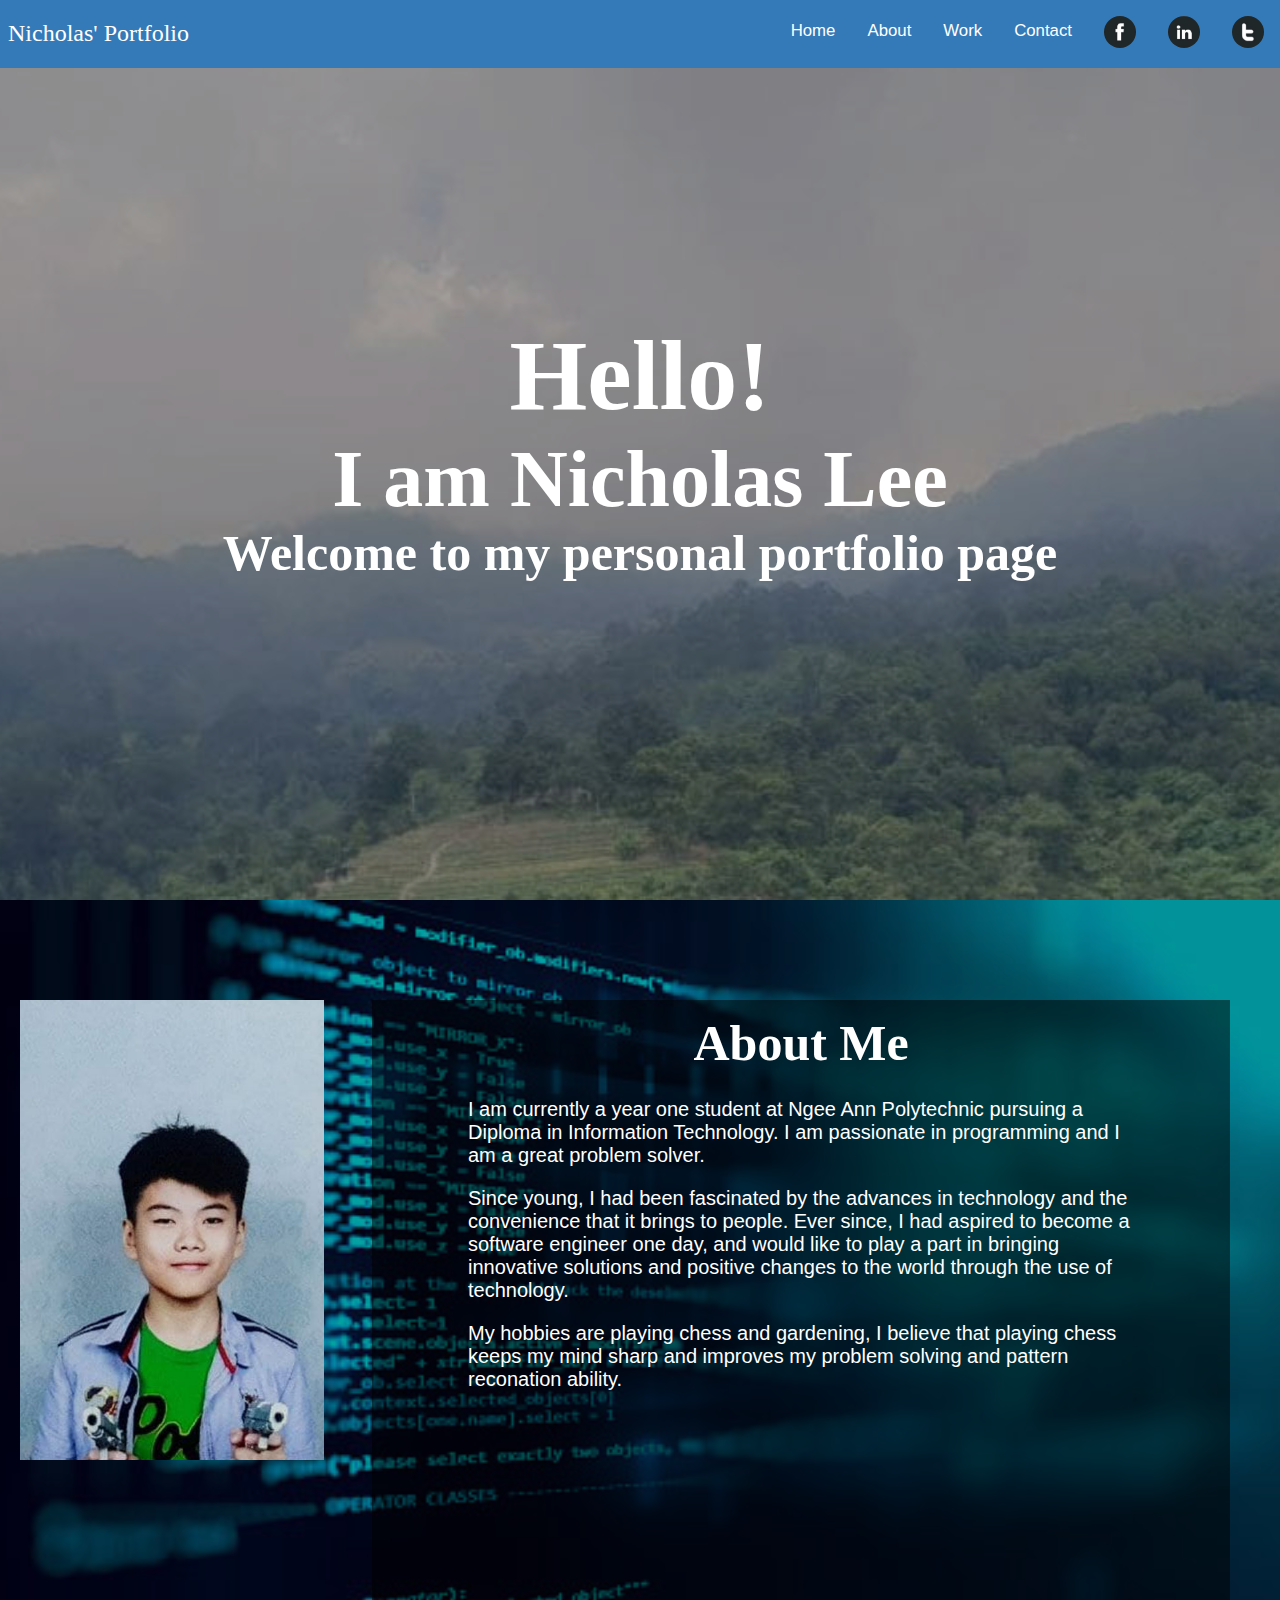
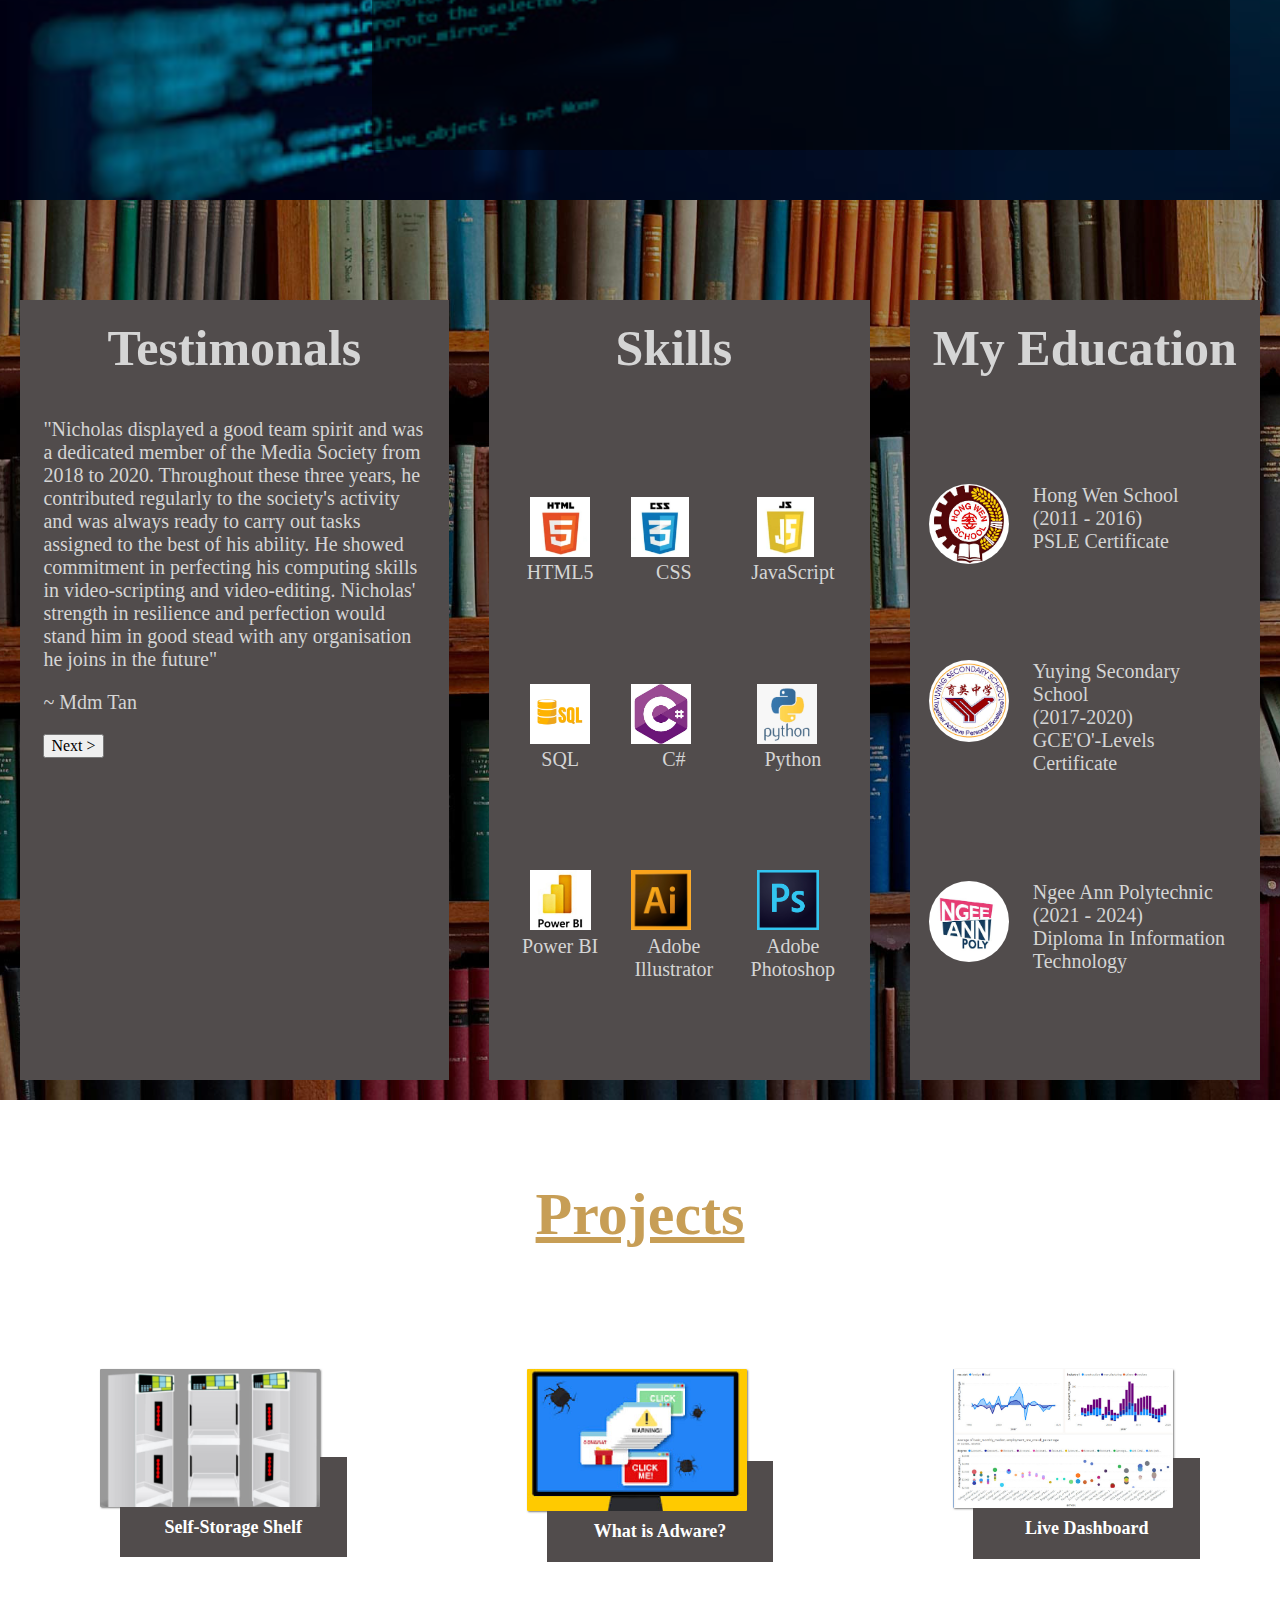
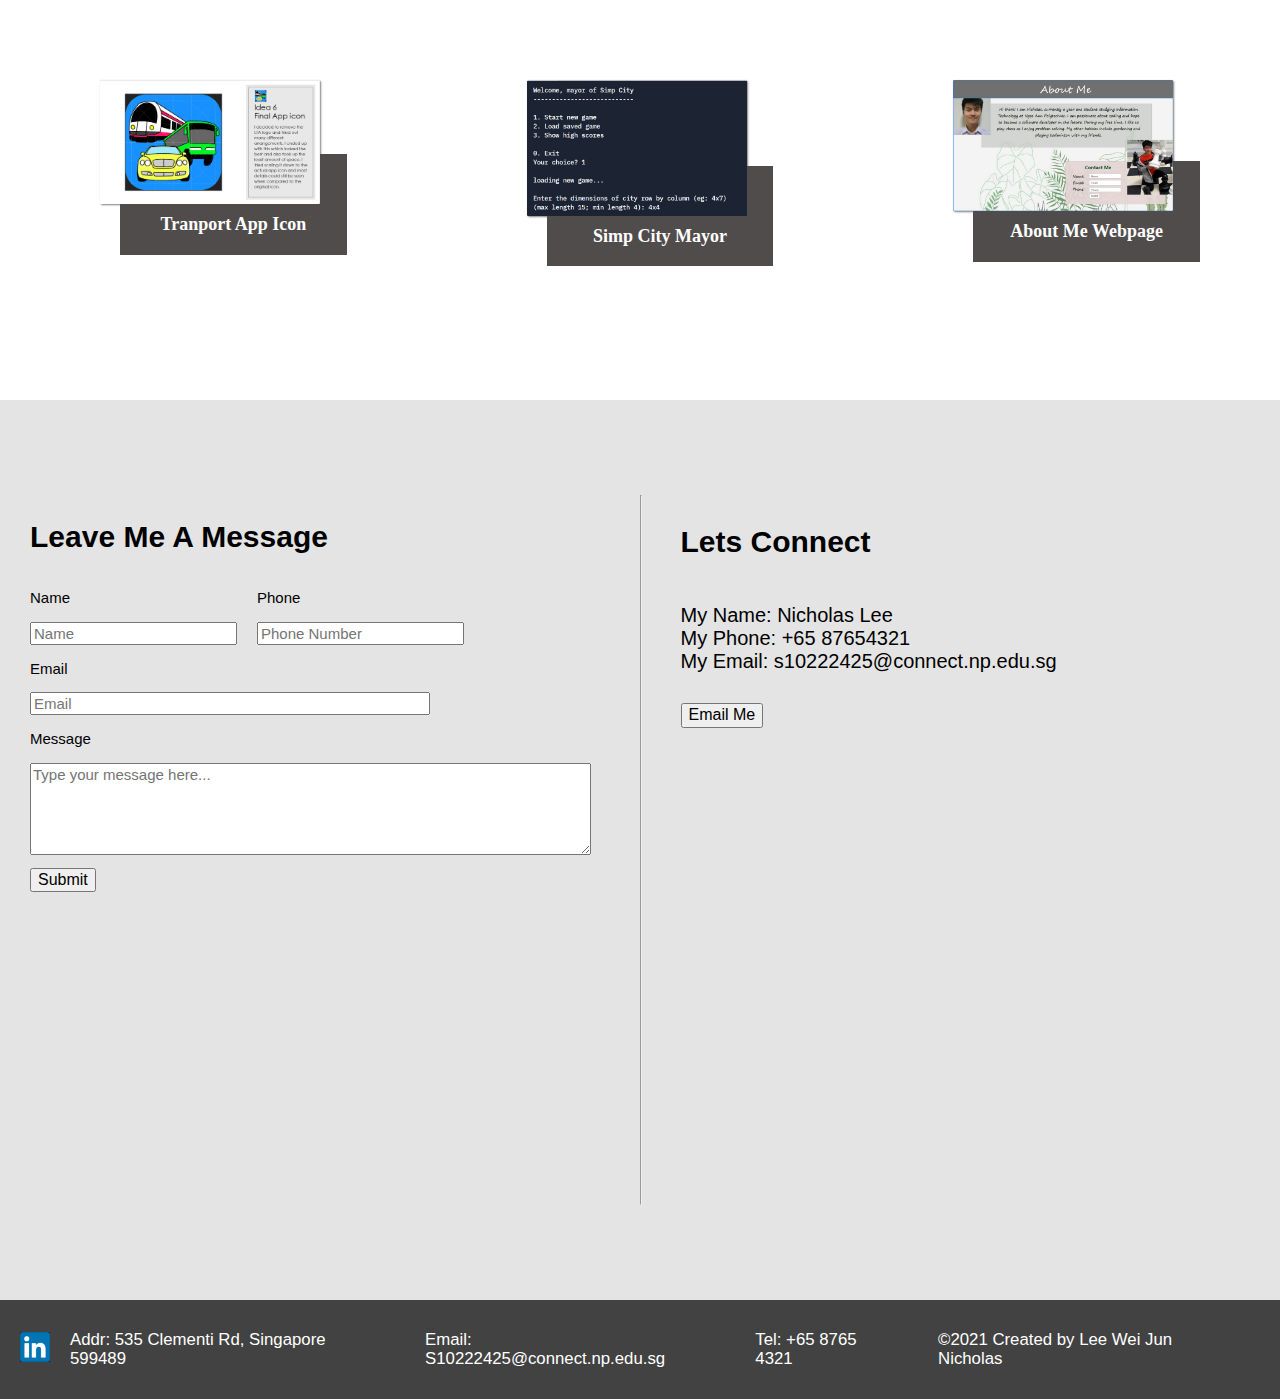
<file: index.html>
<!DOCTYPE html>
<html lang="en">
    <head>
        <meta charset="utf-8">  
        <title>Nicholas' Portfolio Webpage</title>
        <meta name="description" content="">
        <meta name="viewport" content="width=device-width, initial-scale=1">
        <link rel="stylesheet" href="style.css" type="text/css">
    </head>
    <body>

    <nav id="navbar" class=navbar>
            <div class="title">Nicholas' Portfolio</div>
            <div class="navbar-links">
                <ul>
                    <li class="internal-links"><a href="#homepage">Home</a></li>
                    <li class="internal-links"><a href="#about-1">About</a></li>
                    <li class="internal-links"><a href="#work">Work</a></li>
                    <li class="internal-links"><a href="#contact">Contact</a></li>
                    <li class="social"><a href="https://www.facebook.com/" target="_blank"><img class="logo" src="pics/Social_fb.jpg"  alt="facebook logo"></a></li>
                    <li class="social"><a href="https://www.linkedin.com/in/wei-jun-nicholas-lee-83198920b/" target="_blank"><img class="logo" src="pics/Social_in.jpg" alt="linkedin logo"></a></li>
                    <li class="social"><a href="https://twitter.com/?lang=en-sg" target="_blank" ><img class="logo" src="pics/Social_tt.jpg" alt="twitter logp"></a></li>
                </ul>
            </div>
    </nav>

    <div id="homepage">
        <h1 id=hello>Hello!</h1>
        <h2 id=intro>I am Nicholas Lee</h2>
        <h3 id=welcome>Welcome to my personal portfolio page</h3>
    </div>

    <div id="about-1">
        <div id="potrait">
            <img class="selfie-1" src="pics/Selfie_1.jpg" alt="a potrait of myself">
        </div>
        <div id="description">
        <h4>About Me</h4>
        <p>I am currently a year one student at Ngee Ann Polytechnic pursuing a Diploma in Information Technology. I am passionate in programming and I am a great problem solver.</p>
        <p>Since young, I had been fascinated by the advances in technology and the convenience that it brings to people. Ever since, I had aspired to become a software engineer one day, and would like to play a part in bringing innovative solutions and positive changes to the world through the use of technology.</p>
        <p>My hobbies are playing chess and gardening, I believe that playing chess keeps my mind sharp and improves my problem solving and pattern reconation ability.</p>
        </div>
    </div>

    <div id="about-2">
        <div class="sections" id="testimonals">
            <h4>Testimonals</h4>
            <p id="testimony">"Nicholas displayed a good team spirit and was a dedicated member of the Media Society from 2018 to 2020. Throughout these three years, he contributed regularly to the society's activity and was always ready to carry out tasks assigned to the best of his ability. He showed commitment in perfecting his computing skills in video-scripting and video-editing. Nicholas' strength in resilience and perfection would stand him in good stead with any organisation he joins in the future" 
            </p>
            <p id="teacher-name">~ Mdm Tan</p>
            <button id="next">Next ></button>
        </div>
        <div class="sections" id="skills">
            <p></p>
            <h4>Skills</h4>
            <p></p>
            <div id="html5"> <img src="pics/html5.jpg" alt="HTML logo"> <p>HTML5</p></div>
            <div id="css"> <img src="pics/css.jpg" alt="CSS logo"> <p>CSS</p></div>
            <div id="js"> <img src="pics/js.jpg" alt="JS logo"> <p>JavaScript</p></div>
            <div id="sql"> <img src="pics/sql.jpg" alt="SQL logo"> <p>SQL</p></div>
            <div id="cs"> <img src="pics/cs.jpg" alt="C# logo"> <p>C#</p></div>
            <div id="py"> <img src="pics/py.jpg" alt="Python logo"> <p>Python</p></div>
            <div id="bi"> <img src="pics/bi.jpg" alt="Power BI logo"> <p>Power BI</p></div>
            <div id="ai"> <img src="pics/ai.jpg" alt="Illustrator logo"> <p>Adobe Illustrator</p></div>
            <div id="ps"> <img src="pics/ps.jpg" alt="Photoshop logo"> <p>Adobe Photoshop</p></div>
        </div>
        <div class="sections" id="schools">
            <h4>My Education</h4>
            <div id="hws"> <img src="pics/hws.jpg" alt="HWS logo"> </div>
            <div><p>Hong Wen School<br>
                (2011 - 2016)<br>
                PSLE Certificate</p></div><div></div>
            <div id="yyss"> <img src="pics/yyss.jpg" alt="YYSS logo"> </div>
            <div><p>Yuying Secondary School<br> 
                (2017-2020)<br>
                GCE'O'-Levels Certificate</p></div><div></div>
            <div id="np"> <img src="pics/np.jpg" alt="NP logo"> </div>
            <div><p>Ngee Ann Polytechnic<br> 
                (2021 - 2024)<br>
                Diploma In Information Technology</p></div><div></div>
        </div>
    </div>
    
    <div id="work">
        <div></div><div id="projects"><h4><u>Projects</u></h4></div><div></div>
        <div class="projects"><a href="https://masterzy1234.wixsite.com/project-website" target="_blank"><img id="shelf" src="pics/shelf.jpg" alt="shelf prototype picture"></a><p> <strong>Self-Storage Shelf</strong></p></div>
        <div class="projects"><a href="https://csfassignmentad.wixsite.com/adware-team5" target="_blank"><img id="adware" src="pics/adware.jpg" alt="Adware picture"></a><p> <strong>What is Adware?</strong></p></div>
        <div class="projects"><a href="https://app.powerbi.com/groups/me/dashboards/6ff380a9-eea1-4ede-8714-392724ec40be" target="_blank"><img id="dashboard" src="pics/dashboard.jpg" alt="Dashboard screenshot"></a><p> <strong>Live Dashboard</strong></p></div>
        <div class="projects"><a href="https://www.lta.gov.sg/content/ltagov/en/map/bus.html" target="_blank"><img id="transport" src="pics/transport.jpg" alt="My Transport App picture"></a><p> <strong>Tranport App Icon</strong></p></div>
        <div class="projects"><a href="https://replit.com/@LWJNicholas/PRG1-ASG-Final#main.py" target="_blank"><img id="sims-city" src="pics/sims-city.jpg" alt="screenshot of simp-city programme"></a><p> <strong>Simp City Mayor</strong></p></div>
        <div class="projects"><a href="Wk03-about-me/AboutMe.html" target="_blank"><img id="about-me" src="pics/about-me.jpg" alt="sreenshot of About-Me webpage"></a><p> <strong>About Me Webpage</strong></p></div>
    </div>

    <div id="contact">
        <form id="message" action="thankyou-page/thank-you.html">
            <h4><strong>Leave Me A Message</strong></h4>
            <div id="form">
            <div class="field">
            <p>Name</p>
            <input type="text" placeholder="Name" label="name" required>
            </div>
            <div class="field">
            <p>Phone</p>
            <input type="tel" placeholder="Phone Number" label="phone">
            </div>
            <div class="field">
            <p>Email</p>
            <input type="email" placeholder="Email" id="email" label="email" required>
            </div>
            <div class="field">
            <p>Message</p>
            <textarea placeholder="Type your message here..." rows="5" cols="60" label="message" required></textarea>
            </div>
        </div>
        <input id="submitbtn" type="submit" value="Submit">
        </form>
        <hr>
        <div id="info">
            <h4><strong>Lets Connect</strong></h4>
            <ul>
                <li>My Name: Nicholas Lee</li>
                <li>My Phone: +65 87654321</li>
                <li>My Email: s10222425@connect.np.edu.sg</li>
            </ul>
            <a href="mailto:s10222425@connect.np.edu.sg"  onclick="tyMessage()"><button id="email-me" type="button">Email Me</button></a>
        </div>
    </div>
    <footer id="footer">
        <a href="https://www.linkedin.com/in/wei-jun-nicholas-lee-83198920b/" target="_blank"><img src="pics/color-in-logo.jpg" alt="linkedin logo"></a>
        <ul>
            <li>Addr: 535 Clementi Rd, Singapore 599489</li>
            <li>Email: S10222425@connect.np.edu.sg</li>
            <li>Tel: +65 8765 4321</li>
            <li>&copy;2021 Created by Lee Wei Jun Nicholas</li>
        </ul>
    </footer>
        <script src="script.js" defer></script>
    </body>
</html>
</file>
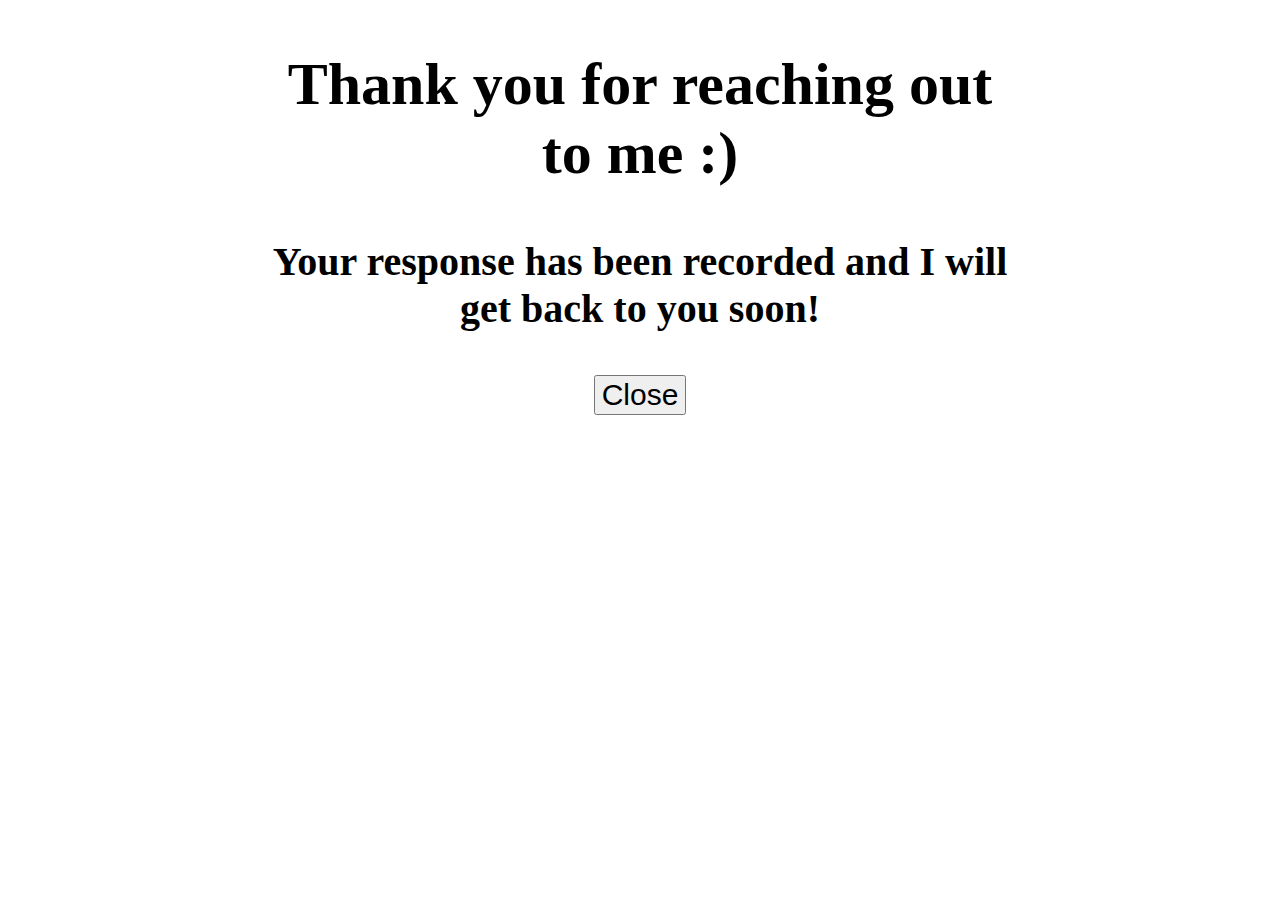
<file: thankyou-page/thank-you.html>
<!DOCTYPE html>
<html>
  <head>
    <meta charset="utf-8">
    <meta name="viewport" content="width=device-width">
    <title>replit</title>
    <link href="style.css" rel="stylesheet" type="text/css" />
  </head>
  <body>
    <div>
    <h1>Thank you for reaching out to me :)</h1>
    <h2>Your response has been recorded and I will get back to you soon!</h2>
    <a href="../index.html?#contact"><button onclick="close()">Close</button></a>
    </div>
    <script src="script.js"></script>
  </body>
</html>
</file>
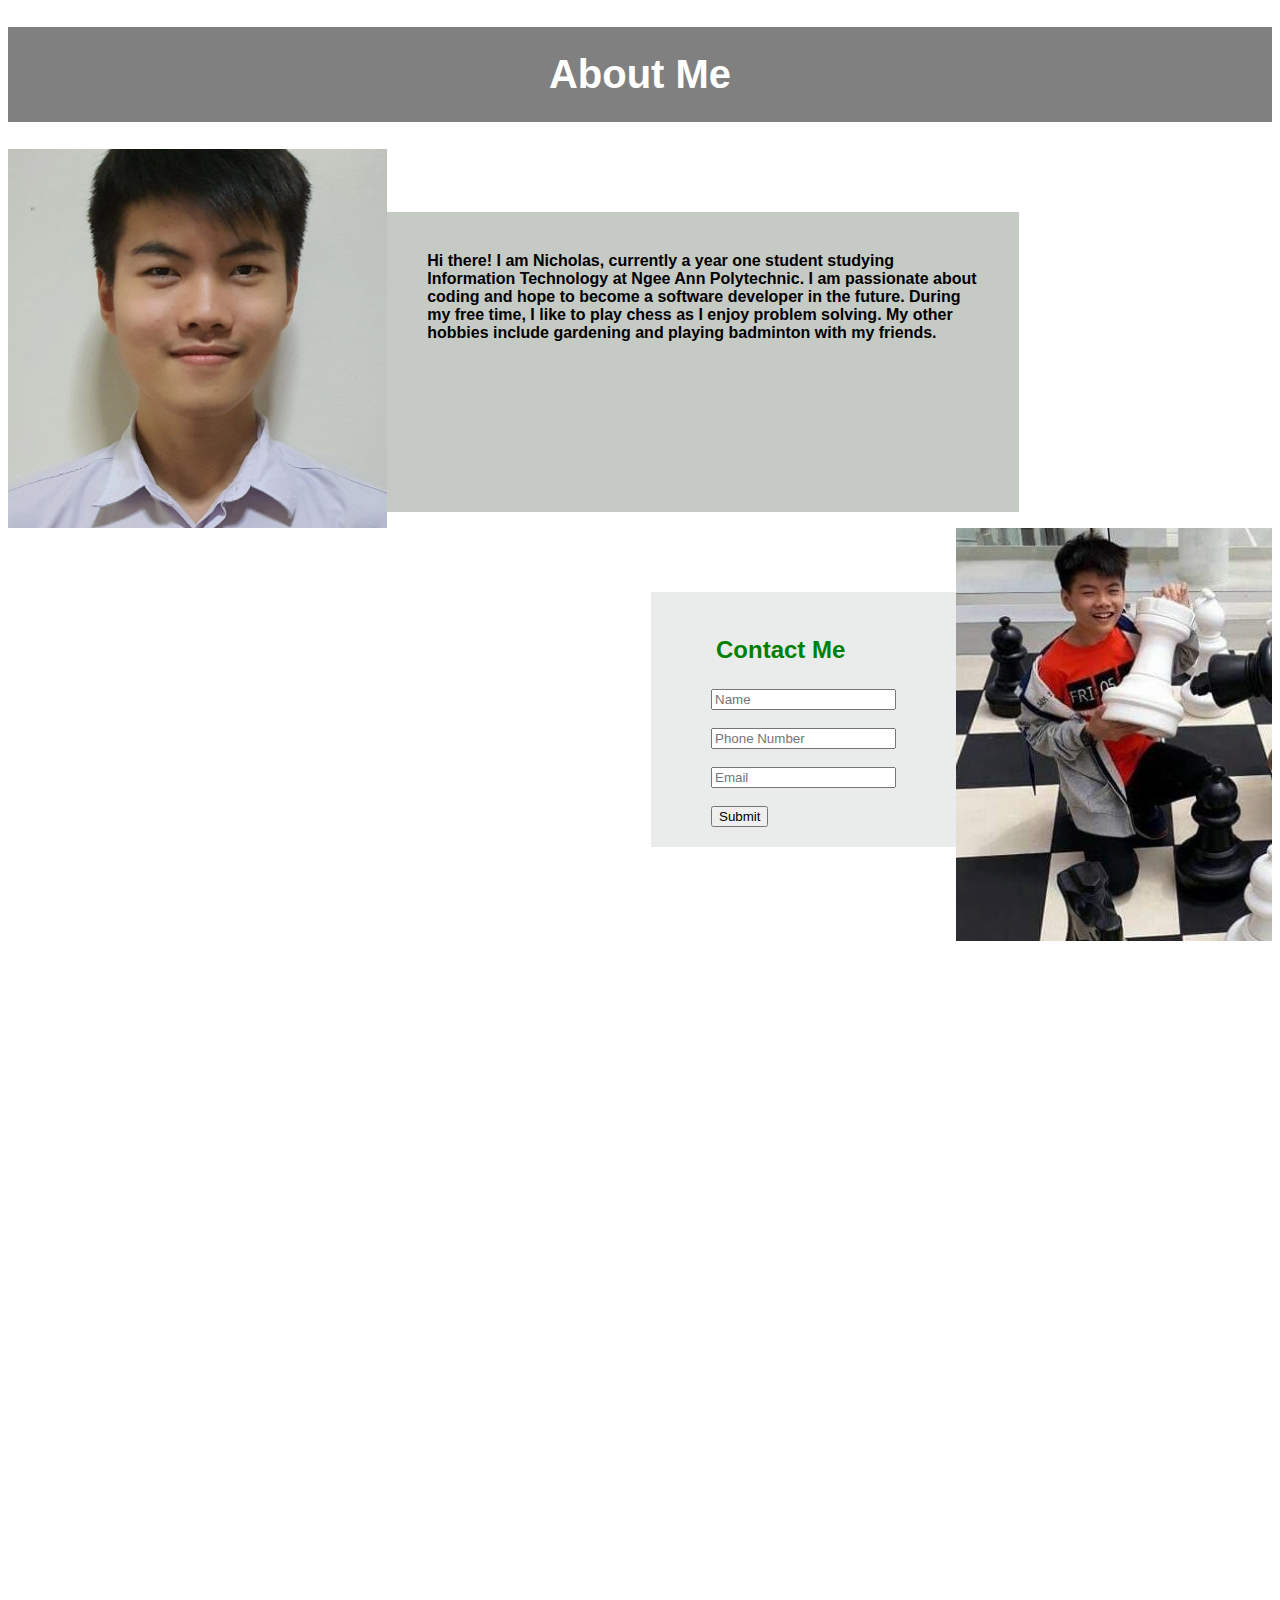
<file: Wk03-about-me/AboutMe.html>
<!DOCTYPE HTML>
<main>
<head>
    <link rel="stylesheet" href="style.css" type="text/css">
</head>
<body>
    <h1>About Me</h1>
    <div id="grey">
        <img id="selfie" src="selfie.jpg" height=30% width=30% alt="my selfie">
        <p id="intro"><strong>Hi there! I am Nicholas, currently a year one student studying Information Technology at Ngee Ann Polytechnic. 
        I am passionate about coding and hope to become a software developer in the future. 
        During my free time, I like to play chess as I enjoy problem solving. 
        My other hobbies include gardening and playing badminton with my friends.</strong></p>
    </div>
    <div>
    <div id="brown">
        <form >
            <h2>Contact Me</h2>
            <input class="contact" type="text" placeholder="Name"/> <br>
            <input class="contact" type="tel" placeholder="Phone Number"/><br>
            <input class="contact" type="email" placeholder="Email"/><br>
            <input class="contact" type="submit">
        </form>
    </div>
    <img id="chess" src="chess.jpg" alt="picture of me holding a chess piece">
    </div>
</body>
<footer>

</footer>
</main>
</file>
<file: thankyou-page/style.css>
div{
  margin: 50px 250px;
  text-align: center;
}

button{
font-size: 30px;
}

h1{
  font-family: Berlin Sans FB;
  font-size: 60px;
}

h2{
  font-family: Cascadia Mono;
  font-size: 40px;
  padding: 10px;
}
</file>
<file: Wk03-about-me/style.css>
body{
    background-image: url("https://img.rawpixel.com/s3fs-private/rawpixel_images/website_content/v986-bg-02-kqhe3wit.jpg?w=800&dpr=1&fit=default&crop=default&q=65&vib=3&con=3&usm=15&bg=F4F4F3&ixlib=js-2.2.1&s=3c15b6514ab6ad71c8252dc262274786");
}
h1{
    padding: 2%;
    text-align: center;
    font-family:'Segoe Script', Tahoma, Geneva, Verdana, sans-serif;
    font-size: 40px;
    background-color: gray;
    color: white;
}

div{
    display: flex;
    justify-content: flex-end;
}

#intro{
    font-family: 'Segoe Print', Tahoma, Geneva, Verdana, sans-serif;
    font-size: auto;
    padding: 40px;
    margin-top: 5%;
    margin-right: 20%;
    background-color: rgba(174,179,173,0.7);
}

h2{
    font-size: 150%;
    color: green;
    font-family: 'Segoe UI', Tahoma, Geneva, Verdana, sans-serif;
    padding: 5px;
}

#brown{
    background-color: rgba(225,226,226,0.7);
    padding: 20px;
    padding-left: 60px;
    margin-top: 5%;
    margin-left: 20%;
    margin-bottom: 70%;
}

.contact{
    display: flex;
    flex-wrap: wrap;
    margin-right: 40px;
}

#chess{
    width: 25%;
    height: 25%;
}

@media only screen and (max-width: 600px) {
    h1{
        font-size: 150%;
    }

    div{
        flex-wrap: wrap-reverse;
        justify-content: center;
    }
    #intro{
        margin: 0px;
        font-size: small;
        padding: 15px;
    }

    #grey{
        display:flex;
        flex-wrap: wrap;
    }

    #brown{
        margin: 0px;
        display:flex;
    }

    .contact{
        margin-right: 20px;
    }

    h2{
        font-size: medium;
    }

    #chess{
	height: 40%;
	width: 40%;
    }
    
}
</file>
<file: style.css>
/*! normalize.css v8.0.1 | MIT License | github.com/necolas/normalize.css */

/* Document
   ========================================================================== */

/**
 * 1. Correct the line height in all browsers.
 * 2. Prevent adjustments of font size after orientation changes in iOS.
 */

 html {
  line-height: 1.15; /* 1 */
  -webkit-text-size-adjust: 100%; /* 2 */
}

/* Sections
   ========================================================================== */

/**
 * Remove the margin in all browsers.
 */

body {
  margin: 0;
}

/**
 * Render the `main` element consistently in IE.
 */

main {
  display: block;
}

/**
 * Correct the font size and margin on `h1` elements within `section` and
 * `article` contexts in Chrome, Firefox, and Safari.
 */

h1 {
  font-size: 2em;
  margin: 0.67em 0;
}

/* Grouping content
   ========================================================================== */

/**
 * 1. Add the correct box sizing in Firefox.
 * 2. Show the overflow in Edge and IE.
 */


/**
 * 1. Correct the inheritance and scaling of font size in all browsers.
 * 2. Correct the odd `em` font sizing in all browsers.
 */

pre {
  font-family: monospace, monospace; /* 1 */
  font-size: 1em; /* 2 */
}

/* Text-level semantics
   ========================================================================== */

/**
 * Remove the gray background on active links in IE 10.
 */

a {
  background-color: transparent;
}

/**
 * 1. Remove the bottom border in Chrome 57-
 * 2. Add the correct text decoration in Chrome, Edge, IE, Opera, and Safari.
 */

abbr[title] {
  border-bottom: none; /* 1 */
  text-decoration: underline; /* 2 */
  text-decoration: underline dotted; /* 2 */
}

/**
 * Add the correct font weight in Chrome, Edge, and Safari.
 */

b,
strong {
  font-weight: bolder;
}

/**
 * 1. Correct the inheritance and scaling of font size in all browsers.
 * 2. Correct the odd `em` font sizing in all browsers.
 */

code,
kbd,
samp {
  font-family: monospace, monospace; /* 1 */
  font-size: 1em; /* 2 */
}

/**
 * Add the correct font size in all browsers.
 */

small {
  font-size: 80%;
}

/**
 * Prevent `sub` and `sup` elements from affecting the line height in
 * all browsers.
 */

sub,
sup {
  font-size: 75%;
  line-height: 0;
  position: relative;
  vertical-align: baseline;
}

sub {
  bottom: -0.25em;
}

sup {
  top: -0.5em;
}

/* Embedded content
   ========================================================================== */

/**
 * Remove the border on images inside links in IE 10.
 */

img {
  border-style: none;
}

/* Forms
   ========================================================================== */

/**
 * 1. Change the font styles in all browsers.
 * 2. Remove the margin in Firefox and Safari.
 */

button,
input,
optgroup,
select,
textarea {
  font-family: inherit; /* 1 */
  font-size: 100%; /* 1 */
  line-height: 1.15; /* 1 */
  margin: 0; /* 2 */
}

/**
 * Show the overflow in IE.
 * 1. Show the overflow in Edge.
 */

button,
input { /* 1 */
  overflow: visible;
}

/**
 * Remove the inheritance of text transform in Edge, Firefox, and IE.
 * 1. Remove the inheritance of text transform in Firefox.
 */

button,
select { /* 1 */
  text-transform: none;
}

/**
 * Correct the inability to style clickable types in iOS and Safari.
 */

button,
[type="button"],
[type="reset"],
[type="submit"] {
  -webkit-appearance: button;
}

/**
 * Remove the inner border and padding in Firefox.
 */

button::-moz-focus-inner,
[type="button"]::-moz-focus-inner,
[type="reset"]::-moz-focus-inner,
[type="submit"]::-moz-focus-inner {
  border-style: none;
  padding: 0;
}

/**
 * Restore the focus styles unset by the previous rule.
 */

button:-moz-focusring,
[type="button"]:-moz-focusring,
[type="reset"]:-moz-focusring,
[type="submit"]:-moz-focusring {
  outline: 1px dotted ButtonText;
}

/**
 * Correct the padding in Firefox.
 */

fieldset {
  padding: 0.35em 0.75em 0.625em;
}

/**
 * 1. Correct the text wrapping in Edge and IE.
 * 2. Correct the color inheritance from `fieldset` elements in IE.
 * 3. Remove the padding so developers are not caught out when they zero out
 *    `fieldset` elements in all browsers.
 */

legend {
  box-sizing: border-box; /* 1 */
  color: inherit; /* 2 */
  display: table; /* 1 */
  max-width: 100%; /* 1 */
  padding: 0; /* 3 */
  white-space: normal; /* 1 */
}

/**
 * Add the correct vertical alignment in Chrome, Firefox, and Opera.
 */

progress {
  vertical-align: baseline;
}

/**
 * Remove the default vertical scrollbar in IE 10+.
 */

textarea {
  overflow: auto;
}

/**
 * 1. Add the correct box sizing in IE 10.
 * 2. Remove the padding in IE 10.
 */

[type="checkbox"],
[type="radio"] {
  box-sizing: border-box; /* 1 */
  padding: 0; /* 2 */
}

/**
 * Correct the cursor style of increment and decrement buttons in Chrome.
 */

[type="number"]::-webkit-inner-spin-button,
[type="number"]::-webkit-outer-spin-button {
  height: auto;
}

/**
 * 1. Correct the odd appearance in Chrome and Safari.
 * 2. Correct the outline style in Safari.
 */

[type="search"] {
  -webkit-appearance: textfield; /* 1 */
  outline-offset: -2px; /* 2 */
}

/**
 * Remove the inner padding in Chrome and Safari on macOS.
 */

[type="search"]::-webkit-search-decoration {
  -webkit-appearance: none;
}

/**
 * 1. Correct the inability to style clickable types in iOS and Safari.
 * 2. Change font properties to `inherit` in Safari.
 */

::-webkit-file-upload-button {
  -webkit-appearance: button; /* 1 */
  font: inherit; /* 2 */
}

/* Interactive
   ========================================================================== */

/*
 * Add the correct display in Edge, IE 10+, and Firefox.
 */

details {
  display: block;
}

/*
 * Add the correct display in all browsers.
 */

summary {
  display: list-item;
}

/* Misc
   ========================================================================== */

/**
 * Add the correct display in IE 10+.
 */

template {
  display: none;
}

/**
 * Add the correct display in IE 10.
 */

[hidden] {
  display: none;
}

body, html {
    height: 100%;
    margin: 0;
  }/*full screen bg*/

  
  *{
    box-sizing: border-box;
    scroll-behavior: smooth;
  }


  body{
    margin: 0;
    padding: 0;
  }

  .navbar{
    position: fixed;
    top: 0;
    width: 100%;
    display: flex;
    justify-content: space-between;
    align-items: center;
    background-color: #347AB8;
    color: white;
    transition: top 0.3s;
  }

  .title{
    font-size: 1.5rem;
    margin: 0.5rem;
  }

  .navbar ul{
    margin:0;
    padding: 0;
    display: flex;
  }

  .navbar-links li{
    list-style: none;
    font-size: 1.05rem;
    font-family: 'Segoe UI', Tahoma, Geneva, Verdana, sans-serif;
  }

  .internal-links{
    padding-top: 5px;
  }

  .navbar-links li a{
    text-decoration: none;
    color:white;
    padding: 1rem;
    display: block;
  }

  .navbar-links li:hover{
    background-color: #53a0e4;
  }

  /*
  .navbar-links li:{
    border-bottom: white solid 3px;
  }
*/

/*
ul {
    list-style-type: none;
    margin: 0px;

    overflow: hidden;
    background-color: #347AB8;
    font-family: 'Segoe UI', Tahoma, Geneva, Verdana, sans-serif;
    font-size: 100%;
  }

  li {
    float: right;
    display: block;
  }
  
  #webname{
    float: left;
  }
  
  li a {
    display: block;
    color: white;
    text-align: center;
    padding: 14px 16px;
    text-decoration: none;
  }
  
  .navbar a:hover {
    background-color: #fff;
    color:#347AB8;
  }
*/
  .logo{
    border-radius: 50%;
    height: 2rem;
    width: 2rem;
    margin: 0;
    padding: 0;
  }

  
#homepage{
    color: white;
    background-image: url("pics/Bg_1.jpg"), linear-gradient(rgba(0,0,0,0.36),rgba(0,0,0,0.36));
    background-blend-mode: overlay;
    height: 100%; 
    background-position: center;
    background-repeat: no-repeat;
    background-attachment: fixed;
    background-size: cover;
    display: flex;
    flex-direction: column;
    align-items: center;
    justify-content: center;
}

#hello{
    font-size: 100px;
    font-family: Pristina;
    text-align: center;
    margin: 0px;
}

#intro{
    font-size: 80px;
    font-family: Arial Rounded MT;
    text-align: center;
    margin: 0px;
}

#welcome{
    font-size: 50px;
    font-family: Monotype Corsiva;
    text-align: center;
    margin: 0px;
}

#about-1{
  color: white;
  background-image: url("pics/Bg_2.jpg"), linear-gradient(rgba(0,0,0,0.36),rgba(0,0,0,0.36));
  background-blend-mode: overlay;
  height: 100%; 
  background-position: center;
  background-repeat: no-repeat;
  background-size: cover;
  display: flex;
  flex-wrap: nowrap;
  flex-direction: row;
  justify-content: flex-start;
}

#about-1 p{
  font-family: sans-serif;
  font-size: 20px;
  padding: 0 10%;
  margin: 10px;
}

#about-1 h4{
  font-family: Harlow Solid;
  font-size: 50px;
  margin: 15px;
  padding:0;
}

#description{
  background-color: rgba(0,0,0,0.5);
  display: flex;
  flex-wrap: wrap;
  flex-direction: column;
  justify-content: flex-start;
}

.selfie-1{
  max-width: 200%;
  height: auto;
  margin-top: 100px;
  margin-left: 20px;
}
  


#description{
  margin: 50px;
  margin-top: 100px;
  margin-left: 220px;
}


#description h4{
  text-align: center;
}

#about-2{
  color: white;
  background-image: url("pics/Bg_3.jpg"), linear-gradient(rgba(0,0,0,0.36),rgba(0,0,0,0.36));
  background-blend-mode: overlay;
  height: 100%; 
  background-position: center;
  background-repeat: no-repeat;
  background-size: cover;
  display: grid;
  grid-template-areas: "testimonals skills schools";
  font-family: Monotype Corsiva;
}

#about-2 .sections{
  background-color: #514C4C;
  margin: 20px;
  margin-top: 100px;
  padding: 0 5%;
  color:#D5D5D5;
}


#about-2 div:hover{
  color: white;
}

/* #testimonals{
  grid-area: "testimonals";
} */

/* #testimonal #next{
  display: block;
  float: right;
} */

/*
#skills{
  grid-area: "skills";
}

#schools{
  grid-area: "schools";
}
*/

#about-2 h4{
  font-size: 50px;
  text-align: center;
  padding: 20px 0;
  margin:0;
  /*
  margin:10px;
  */
}

#about-2 p{
  font-size: 20px;
  padding: 0;
  /*
  margin:10px;
  */
}

#skills img{
  max-height: 60px;
  width: auto;
  padding: 0 20px;
  margin-top: 0px;
}

#skills{
  display: grid;
  grid-template-areas: "0 0 0"
                       "1 2 3"
                       "4 5 6"
                       "7 8 9";
  grid-gap: 0 0;
}

#skills div p{
  text-align: center;
  padding:0;
  margin:0;
}

/*
#header2{
  grid-area: "0";
}

#html5{
  grid-area: "1";
}

#css{
  grid-area: "2";
}

#js{
  grid-area: "3";
}

#sql{
  grid-area: "4";
}

#cs{
  grid-area: "5";
}

#py{
  grid-area: "6";
}

#bi{
  grid-area: "7";
}

#ai{
  grid-area: "8";
}

#ps{
  grid-area: "9";
}
*/
#schools{
  display: grid;
  grid-template-columns: 1fr 2fr;

}

#schools p{
  margin-top: 0px;
}

#schools img{
  max-width: 80px;
  height: auto;
  border-radius: 50%;
}

#schools h4{
  grid-column-start: 1;
  grid-column-end: 4;
}
#hws img{
  grid-column-start: 1;
  grid-column-end: 2;
}

#hws div{
  grid-column-start: 2;
  grid-column-end: 4;
}

#yyss img{  
  grid-row-start: 2;
  grid-column-end: 2
}

#yyss p{
  grid-row-start: 2;
  grid-column-end: 4;
}

#np img{
  grid-column-start: 1;
  grid-column-end: 2
}

#np p{
  grid-column-start: 2;
  grid-column-end: 4;
}

#work {
  background-image: url("pics/Bg_4.jpg"), linear-gradient(rgba(255, 255, 255, 0.5),rgba(255,255,255,0.5));
  background-blend-mode: overlay;
  height: 100%; 
  background-position: center;
  background-repeat: no-repeat;
  background-attachment: fixed;
  background-size: cover;
  display: grid;
  grid-template-columns: 1fr 1fr 1fr;
  grid-row-gap: 15px;
}

#projects{
  /* grid-area: "title"; */
  font-size: 60px;
  font-family: Harlow Solid;
  color: #C79E56;
  text-align: center;
  margin: 0;
  padding: 0;
  margin-bottom: -60px;
}

.projects img{
  max-width: 220px;
  height: auto;
  margin-left: 100px;
  margin-top: -30px;
  display: block;
  box-shadow: 1px 1px 2px rgba(0, 0, 0, 0.5);
  border-radius: 1px;
}

.projects img:hover{
  margin-left: 120px;
}

.projects p{
  display: block;
  text-align: center;
  font-size: large;
  font-family: Segoe UI;
  color: white;
  background-color: #514C4C;
  block-size: inherit;
  overflow: hidden;
  padding-bottom: 20px;
  padding-top: 60px;
  margin-left: 120px;
  margin-right: 80px;
  margin-top: -50px;
}

#contact {
  background-color: #E4E4E4;
  background-blend-mode: overlay;
  height: 100%; 
  background-position: center;
  background-repeat: no-repeat;
  background-size: cover;
  display: grid;
  grid-template-columns: 1fr 1px 1fr;
  font-family: 'Segoe UI', Tahoma, Geneva, Verdana, sans-serif;
  padding: 80px 20px;
  font-size: 30px;
}

#message #form{
  display: flex;
  flex-wrap: wrap;
  flex-direction: row;
}

#form{
  margin-top: -20px;
}

.field{
  font-size: 15px;
  margin: 0;
  padding: 0px 10px;
}

#message > h4{
  padding: 0px 10px;
}

#email{
  width: 400px;
}

#submitbtn{
  margin-left: 10px;
  font-size: medium;
}

/* .field{
  padding: 5px;
} */

#info > h4{
  padding: 5px 40px;
}

#info > ul{
  list-style: none;
  text-align: start;
  font-size: 20px;
}

#email-me{
  margin-left:40px;
  margin-right: auto;
  font-size: medium;
}

/* #contact {
  background-color: #E4E4E4;
  background-size: cover;
  block-size: inherit;
  font-family: 'Segoe UI', Tahoma, Geneva, Verdana, sans-serif;
  font-size: 30px;
  padding-top: 60px;
  overflow: hidden;
}

#message #form{
  display: grid;
  grid-area: 1fr 1px 1fr;
  flex-wrap: wrap;
  flex-direction: row;
}

.field > p{
  font-size: 15px;
  margin: 0;
  padding: 2px 5px;
}

#submitbtn{
  margin: 0px 0px;
  font-size: medium;
}

.field{
  padding: 5px;
}

#info > h4{
  padding: 5px 40px;
}

#info > ul{
  list-style: none;
  text-align: start;

  font-size: 20px;
}

#email-me{
  margin-left:40px;
  margin-right: auto;
  font-size: medium;
}

#contact {
  display: flex;
  flex-direction: row;
  justify-content: center;
}

.column {
  display: flex;
  flex-direction: column;
  justify-content: flex-start;
}

.row {
  display: flex;
  flex-direction: row;
  font-size: small;
  align-items: center ;
}

.row > div {
  display: flex;
  flex-direction: row;
  margin: 5px;
  align-items: center;
}

.row > div p {
  margin-right: 15px;
  line-height: normal;
  font-family: 'Segoe UI', Tahoma, Geneva, Verdana, sans-serif;
}

#name, #phone {
  height: 28px;
  width: 150px;
}

#email {
  height: 28px;
  width:350px;
}

#info {
  display: flex;
  flex-direction: column;
}

#submitbtn{
  padding: 0;
  margin: 0;
}

@media screen and (max-width: 1100px) {
  #contact {
    flex-direction: column;
    background-repeat: repeat;
  }
}
@media screen and (max-width: 800px) {
  textarea {
    width: 100%;
  }
} */

footer{
  background-color: #424242;
  padding: 30px 20px;
  color: white;
  font-family: 'Segoe UI', Tahoma, Geneva, Verdana, sans-serif;
  width: 100%;
  display: flex;
  justify-content: space-between;
  align-items: center;
}

footer > ul{
  margin:0;
  padding: 0;
  display: flex;
}

footer ul > li{
  list-style: none;
  font-size: 1.05rem;
  font-family: 'Segoe UI', Tahoma, Geneva, Verdana, sans-serif;
  padding: 0 20px;
}

footer a > img{
  max-width: 30px;
  height: auto;
  border-radius: 5%;
}
</file>
